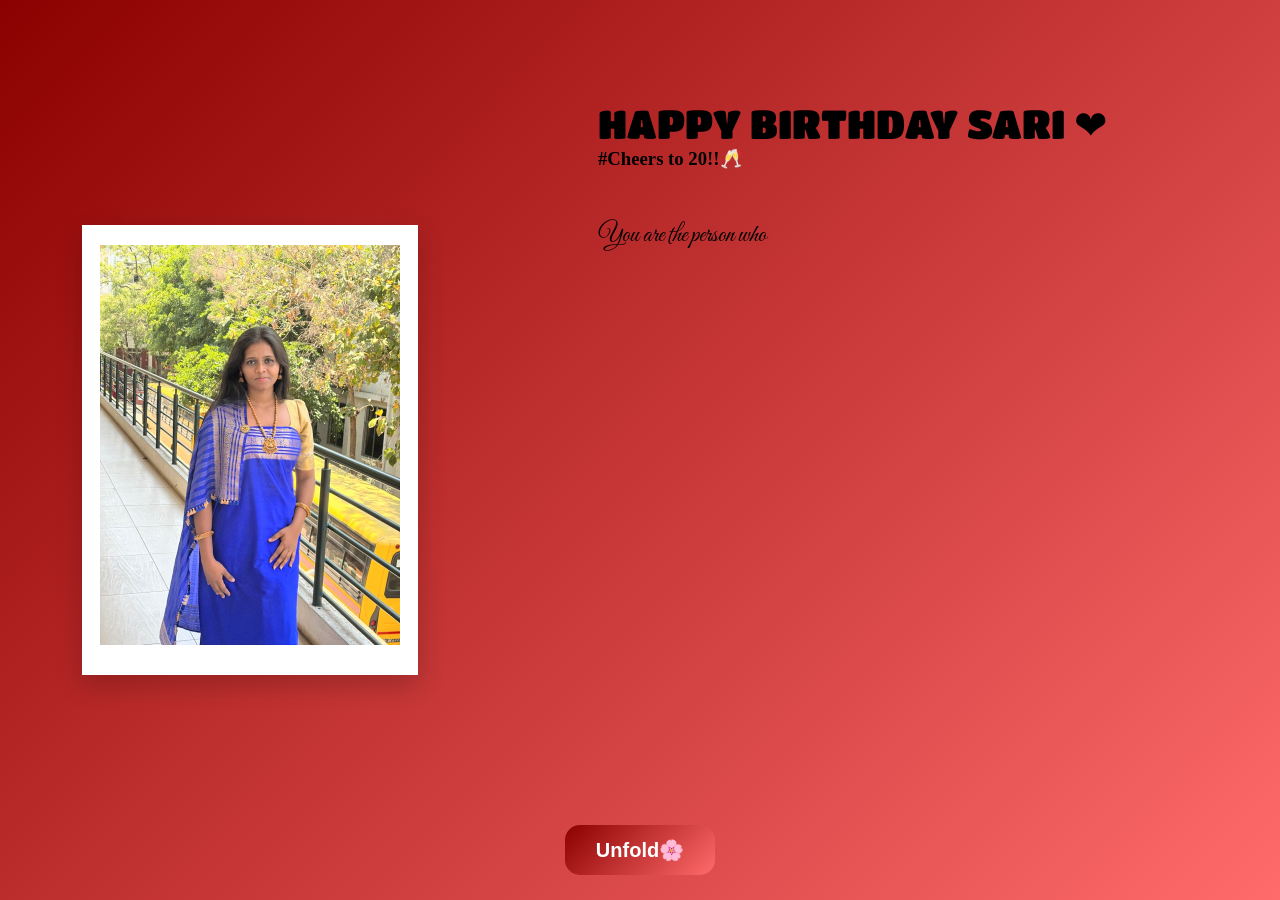
<file: index.html>
<!DOCTYPE html>
<html lang="en">

<head>
    <meta charset="UTF-8">
    <meta name="viewport" content="width=device-width, initial-scale=1.0">
    <title>You through my eyes❤️</title>
    <link rel="stylesheet" href="style.css">
    <link rel="preconnect" href="https://fonts.googleapis.com">
    <link rel="preconnect" href="https://fonts.gstatic.com" crossorigin>
    <link rel="preconnect" href="https://fonts.googleapis.com">
    <link rel="preconnect" href="https://fonts.gstatic.com" crossorigin>
    <link href="https://fonts.googleapis.com/css2?family=Great+Vibes&family=Lobster&family=Titan+One&display=swap"
        rel="stylesheet">
    <link href="https://fonts.googleapis.com/css2?family=Lobster&family=Titan+One&display=swap" rel="stylesheet">
</head>

<body>
    <div class="main">
        <div class="box">
            <img src="sarika3.jpeg" alt="Birthday Girl">
        </div>
        <div class="content">
            <h1>HAPPY BIRTHDAY SARI &#10084;</h1>
            <h3>#Cheers to 20!!🥂</h3>
            <p id="typing"></p>
        </div>
        <div class="button">
            <a href="next.html" target="_blank">
                <button>Unfold🌸</button>
            </a>
        </div>
    </div>
    <script>
        const text = `You are the person who means so much to me that words can never explain💎 Life has felt so
        much easier, and more beautiful ever since you became a part of it🫂 No matter where life takes us, our
        friendship will always be one of my greatest tressure🤗💫 May god give you more time in life...
        and may be a few seconds to react to my reels too😂😤 Be grateful for your teen years, because they 
        helped shape you into the amazing person you are today💃❤️✨ `;

        let i = 0;

        function typeWriter() {
            if (i < text.length) {
                document.getElementById("typing").innerHTML += text.charAt(i);
                i++;
                setTimeout(typeWriter, 50);
            }
        }

        window.onload = typeWriter;
    </script>
</body>

</html>
</file>
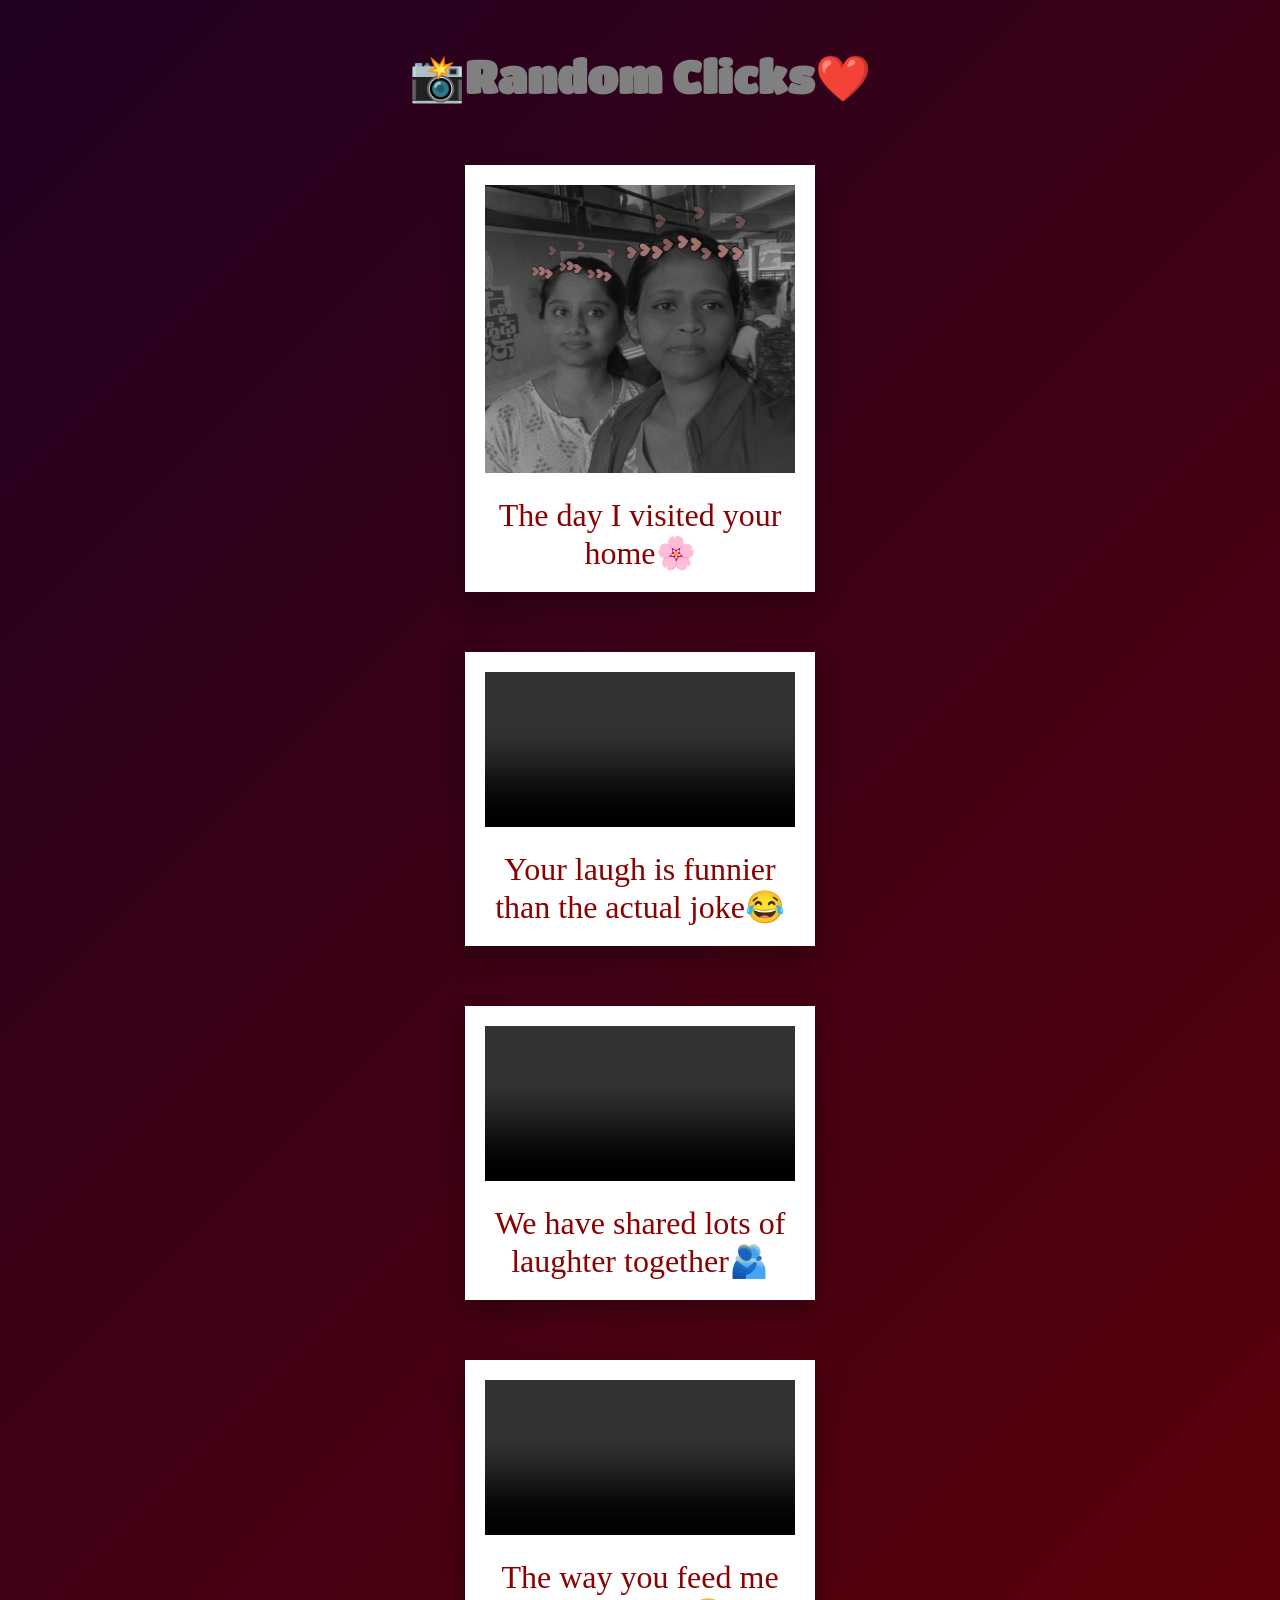
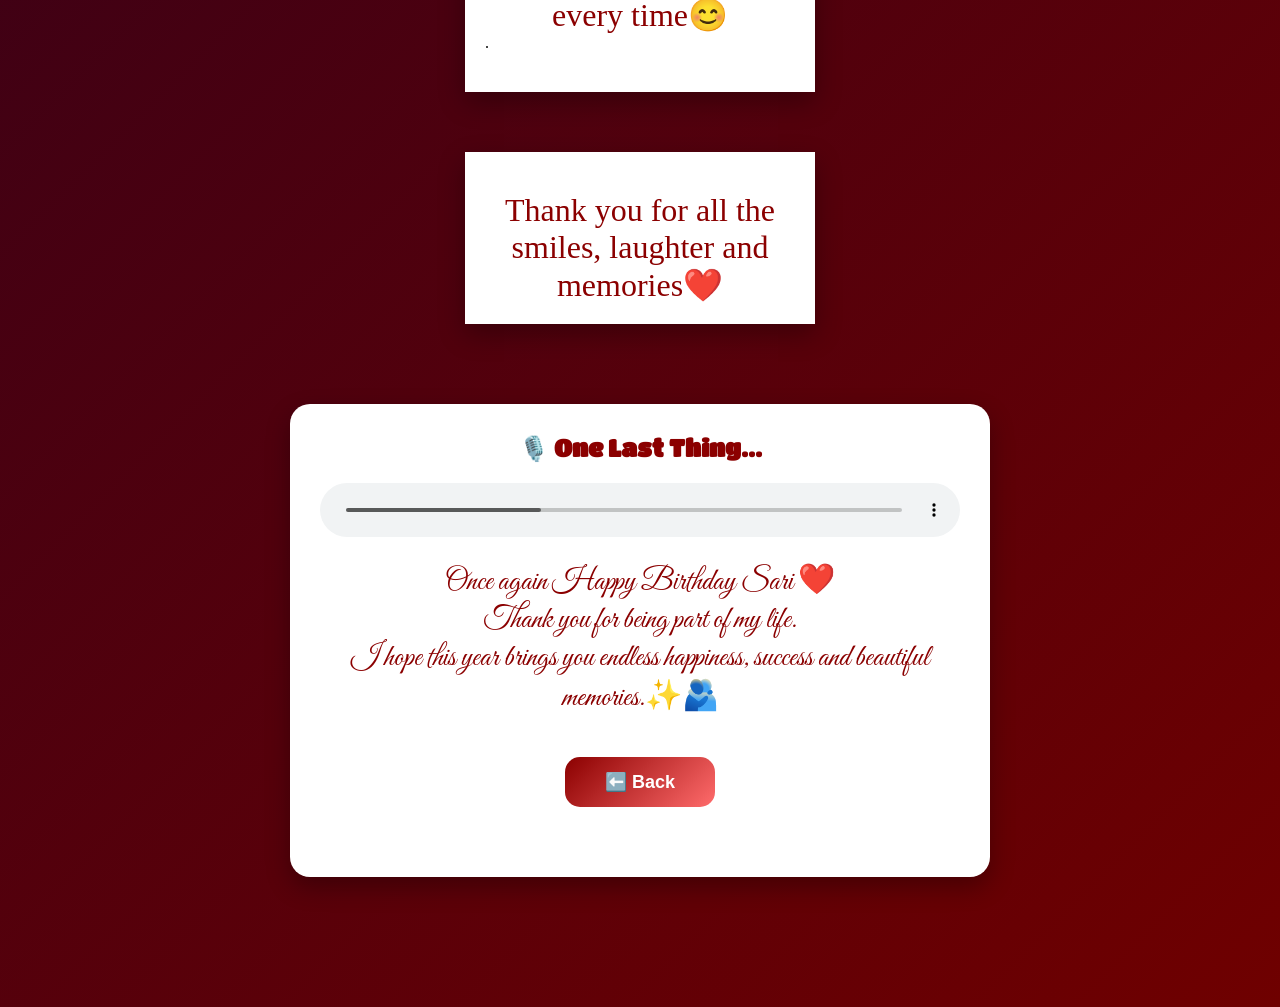
<file: next.html>
<!DOCTYPE html>
<html lang="en">

<head>
    <meta charset="UTF-8">
    <meta name="viewport" content="width=device-width, initial-scale=1.0">
    <title>You through my eyes❤️</title>

    <link rel="preconnect" href="https://fonts.googleapis.com">
    <link rel="preconnect" href="https://fonts.gstatic.com" crossorigin>
    <link href="https://fonts.googleapis.com/css2?family=Great+Vibes&family=Titan+One&display=swap" rel="stylesheet">
    <link rel="preconnect" href="https://fonts.googleapis.com">
    <link rel="preconnect" href="https://fonts.gstatic.com" crossorigin>
    <link
        href="https://fonts.googleapis.com/css2?family=Great+Vibes&family=Lobster&family=Special+Elite&family=Titan+One&display=swap"
        rel="stylesheet">
    <link rel="preconnect" href="https://fonts.googleapis.com">
    <link rel="preconnect" href="https://fonts.gstatic.com" crossorigin>
    <link
        href="https://fonts.googleapis.com/css2?family=Delius&family=Great+Vibes&family=Lobster&family=Special+Elite&family=Titan+One&display=swap"
        rel="stylesheet">

    <style>
        * {
            margin: 0;
            padding: 0;
            box-sizing: border-box;
        }

        body {
            background: linear-gradient(135deg, #200122, #6f0000);
            min-height: 100vh;
            padding: 50px 0;
        }

        h1 {
            text-align: center;
            color: grey;
            font-family: "Titan One", sans-serif;
            font-size: 45px;
            margin-bottom: 50px;
        }

        .memory-card {
            width: 60%;
            max-width: 350px;
            margin: 60px auto;
            background: white;
            padding: 20px;
            box-shadow: 0 10px 25px rgba(0, 0, 0, 0.3);
            transition: 0.4s;
        }

        .memory-card:hover {
            transform: scale(1.03);
        }

        .memory-card img,
        .memory-card video {
            width: 100%;
        }

        .memory-card p {
            margin-top: 20px;
            text-align: center;

            .special-elite-regular {
                font-family: "Special Elite", system-ui;
                font-weight: 400;
                font-style: normal;
            }

            font-size: 32px;
            color: #8b0000;
        }

        .audio-section {
            width: 80%;
            max-width: 700px;
            margin: 80px auto;
            background: white;
            padding: 30px;
            border-radius: 20px;
            text-align: center;
            box-shadow: 0 10px 25px rgba(0, 0, 0, 0.3);
        }

        .audio-section h2 {
            font-family: "Titan One", sans-serif;
            color: #8b0000;
            margin-bottom: 20px;
        }

        .audio-section p {
            margin-top: 20px;
            font-family: "Great Vibes", cursive;
            font-size: 30px;
            color: #8b0000;
        }

        audio {
            width: 100%;
        }

        .back-btn {
            text-align: center;
            margin: 40px 0;
        }

        .back-btn button {
            height: 50px;
            width: 150px;
            border: none;
            border-radius: 15px;
            font-size: 18px;
            font-weight: bold;
            cursor: pointer;
            color: white;
            background: linear-gradient(135deg, #8b0000, #ff6b6b);
        }

        .back-btn button:hover {
            background: linear-gradient(135deg, #ff6b6b, #8b0000);
            color: black;
        }
    </style>
</head>

<body>

    <h1>📸Random Clicks❤️</h1>

    <div class="memory-card">
        <img src="./WhatsApp Image 2026-06-06 at 23.30.28.jpeg" alt="">
        <p>The day I visited your home🌸</p>
    </div>

    <div class="memory-card">
        <video controls>
            <source src="./video2.mp4" type="video/mp4">
        </video>
        <p>Your laugh is funnier than the actual joke😂 </p>
    </div>

    <div class="memory-card">
        <video controls>
            <source src="./video1.mp4" type="video/mp4">
        </video>
        <p>We have shared lots of laughter together🫂</p>
    </div>

    <div class="memory-card">
        <video controls>
            <source src="./video4.mp4" type="video/mp4">
        </video>
        <p>The way you feed me every time😊</p>.</p>
    </div>

    <div class="memory-card">
        <p>Thank you for all the smiles, laughter and memories❤️</p>
    </div>

    <div class="audio-section">
        <h2>🎙️ One Last Thing...</h2>

        <audio controls>
            <source src="./audio.mpeg" type="audio/mpeg">
        </audio>

        <p>
            Once again Happy Birthday Sari ❤️ <br>
            Thank you for being part of my life. <br>
            I hope this year brings you endless happiness,
            success and beautiful memories.✨🫂
        </p>
        <div class="back-btn">
            <a href="index.html">
                <button>⬅️ Back</button>
            </a>
        </div>
    </div>

</body>

</html>
</file>
<file: style.css>
*{
    margin: 0;
    padding: 0;
    box-sizing: border-box;
}

body{
    /* background-color: brown; */
      background: linear-gradient(135deg, #8b0000, #ff6b6b);
    height: 100vh;
    width: 100vw;
    display: flex;
    justify-content: center;
    align-items: center;
}


img{
    height: 400px;
    width: 300px;
    object-fit: cover;
}



.box{
    height: 450px;
    width: 336px;
    background-color: white;
    display: flex;
    flex-direction: column;
    align-items: center;
    padding: 20px;
    box-shadow: 0 10px 25px rgba(0,0,0,0.2);
}


.main{
    display: flex;
    justify-content: center;
    align-items: center;
}


.content{
    height: 100vh;
    display: inline;
    padding-left: 180px;
    padding-top: 100px;
}


h1
{
  font-family: "Titan One", sans-serif;
  font-weight: 400;
  font-style: normal;
  font-size: 40px;
}


p{
    font-family: "Great Vibes", cursive;
    font-weight: 400;
    font-style: normal;
    font-size: 25px;
    margin-top: 50px;
     width: 600px;   /* adjust as needed */
    min-height: 150px;
}




.button{
    display: flex;
    justify-content: center;
    align-items: center;
    height: 40px;
    width: 120px;
    text-decoration: none;
    background: linear-gradient(135deg, #8b0000, #ff6b6b);
    border-radius: 10px;
    font-weight: bold;
    position: fixed;
    bottom: 30px;
    left: 50%;
    transform: translateX(-50%);
}


button{
    height: 50px;
    width: 150px;
    border-radius: 15px;
    border: none;
    font-size: 20px;
    font-weight: bold;
    cursor: pointer;
    color: white;
     background: linear-gradient(135deg, #8b0000, #ff6b6b);
}


button:hover{
    color: black;
    background: linear-gradient(135deg, #ff6b6b, #8b0000);
}
</file>
